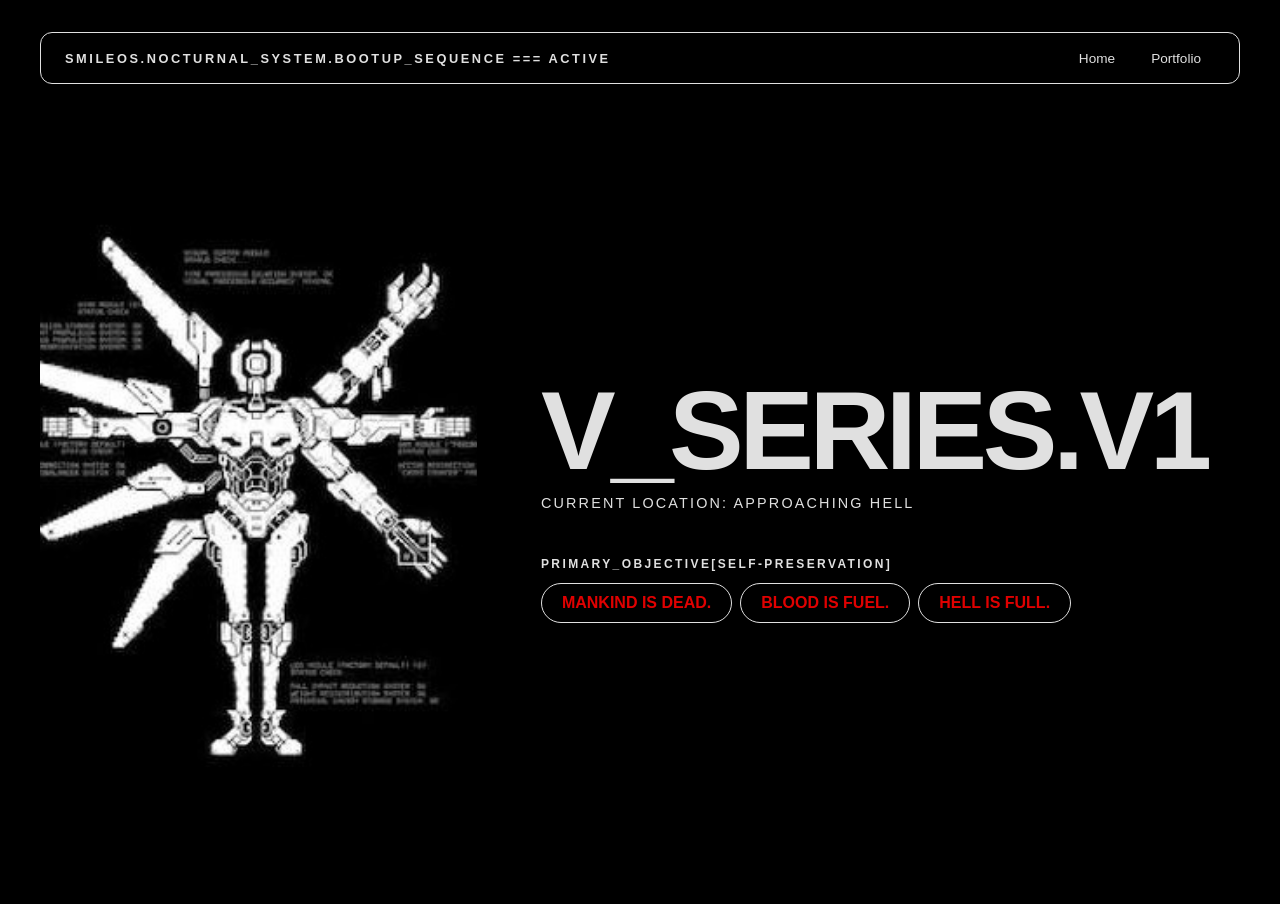
<file: index.html>
<!DOCTYPE html>
<html>

<head>
  <title>PRIMARY_SYSTEM[ONLINE]</title>
  <link rel="stylesheet" href="style.css">
</head>

<body>
  <div id="all-contents">
    <nav>
      <h1>SMILEOS.NOCTURNAL_SYSTEM.BOOTUP_SEQUENCE === ACTIVE</h1>
      <ul id="nav-ul">
        <li class="nav-li"><a href="index.html">Home</a></li>
        <li class="nav-li"><a href="portfolio.html">Portfolio</a></li>
      </ul>
    </nav>
    <main>
      <div class="sidebar">
        <img class="sidebar-img"
          src="V1.jpg"
          alt="My image">
      </div>
      <div class="content">
        <h2>V_SERIES.V1</h2>
        <p>CURRENT LOCATION: APPROACHING HELL</p>
        <div id="interests">
          <h3>PRIMARY_OBJECTIVE[SELF-PRESERVATION]</h3>
          <ul>
            <li>MANKIND IS DEAD.</li>
            <li>BLOOD IS FUEL.</li>
            <li>HELL IS FULL.</li>
          </ul>
        </div>
      </div>
    </main>
  </div>
</body>

</html>
</file>
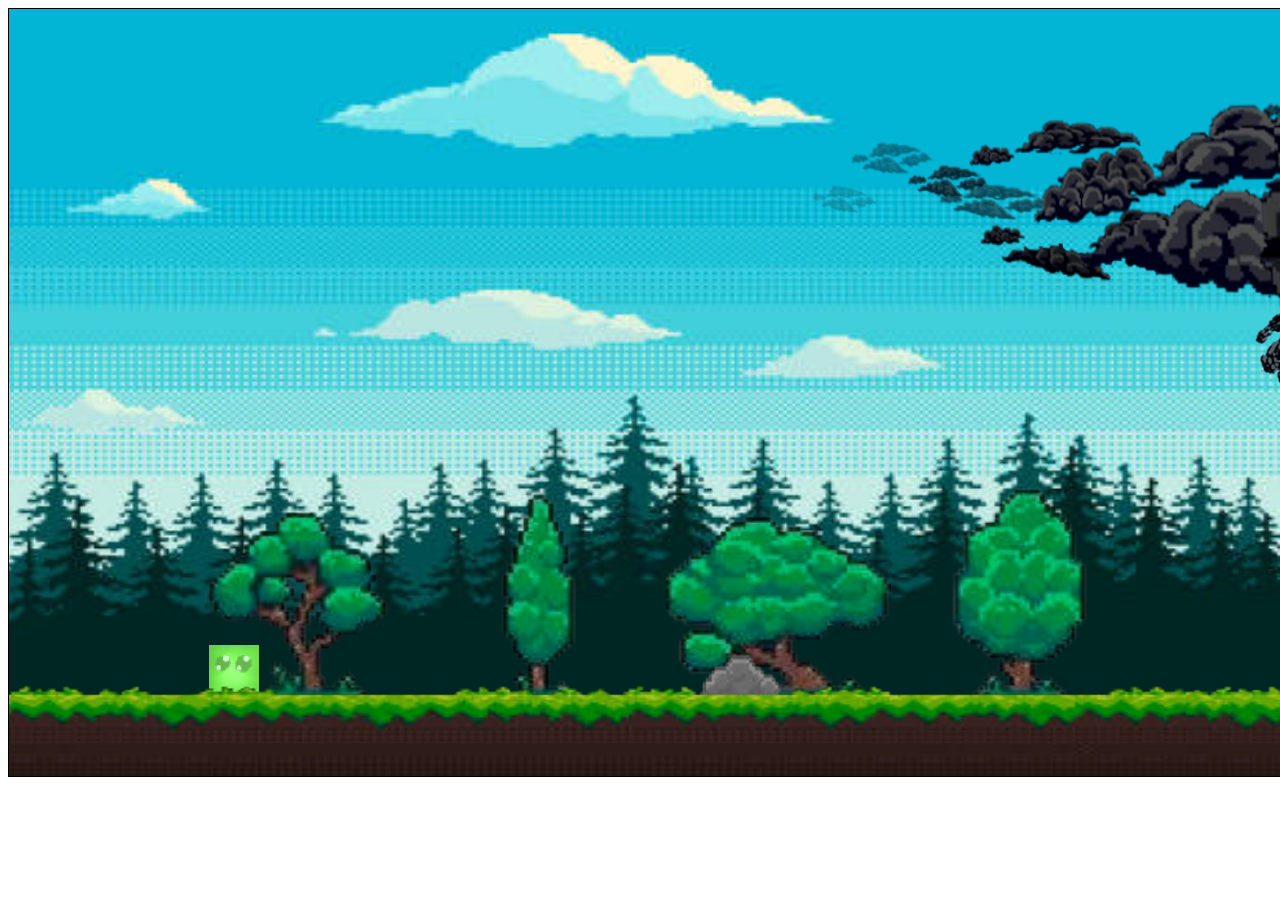
<file: fsd-projects/run/index.html>
<!DOCTYPE html>
<html lang="en">

<head>
  <meta charset="UTF-8">
  <meta name="viewport" content="width=device-width, initial-scale=1.0">
  <title>Document</title>
</head>

<body>
  <img id="Background" hidden src="Background.png">
  <img id="Tree1" hidden src="Tree1.png">
  <img id="Tree2" hidden src="Tree2.png">
  <img id="Tree3" hidden src="Tree3.png">
  <img id="Tree4" hidden src="Tree4.png">
  <img id="Tree5" hidden src="Tree5.png">
  <img id="Tree6" hidden src="Tree6.png">
  <img id="Tree7" hidden src="Tree7.png">
  <img id="Retro" hidden src="Retro.png">
  <img id="Stone1" hidden src="Stone1.png">
  <img id="Stone2" hidden src="Stone2.png">
  <img id="Stone3" hidden src="Stone3.png">
  <img id="Stone4" hidden src="Stone4.png">
  <img id="Stone5" hidden src="Stone5.png">
  <img id="Stone6" hidden src="Stone6.png">
  <img id="Foreground" hidden src="Foreground.png">
  <img id="Body" hidden src="Body.png">
  <img id="HandLeft" hidden src="Hand left.png">
  <img id="HandRight" hidden src="Hand right.png">
  <img id="Trail3" hidden src="Trail 3.png">
  <img id="Trail2" hidden src="Trail 2.png">
  <img id="Trail1" hidden src="Trail 1.png">
  <img id="Death" hidden src="game over.png">
  <canvas id="myCanvas" width="1695" height="767" style="border:1px solid #000000;"></canvas>
</body>

</html>
<script>
  window.onload = function () {
    const canvas = document.getElementById("myCanvas");
    const ctx = canvas.getContext("2d");
    const Background = document.getElementById("Background");
    const Tree1 = document.getElementById("Tree1");
    const Tree2 = document.getElementById("Tree2");
    const Tree3 = document.getElementById("Tree3");
    const Tree4 = document.getElementById("Tree4");
    const Tree5 = document.getElementById("Tree5");
    const Tree6 = document.getElementById("Tree6");
    const Tree7 = document.getElementById("Tree7");
    const Retro = document.getElementById("Retro");
    const Foreground = document.getElementById("Foreground");
    const Body = document.getElementById("Body");
    const HandLeft = document.getElementById("HandLeft");
    const HandRight = document.getElementById("HandRight");
    const Trail3 = document.getElementById("Trail3");
    const Trail2 = document.getElementById("Trail2");
    const Trail1 = document.getElementById("Trail1");
    const Dead = document.getElementById("Death");
    let Threat = [document.getElementById("Stone1"), document.getElementById("Stone2"), document.getElementById("Stone3"), document.getElementById("Stone4"), document.getElementById("Stone5"), document.getElementById("Stone6")]
    let WhichStone = Math.floor(Math.random() * Threat.length)
    let WhichStone2 = Math.floor(Math.random() * Threat.length)
    let TreeX1 = 1642
    let TreeX2 = 1400
    let TreeX3 = 1158
    let TreeX4 = 916
    let TreeX5 = 674
    let TreeX6 = 432
    let TreeX7 = 190
    let ThreatX = 1695
    let ThreatX2 = 700
    let ForegroundX1 = 0
    let ForegroundX2 = 1695
    let BackgroundX1 = 0
    let BackgroundX2 = 1695
    let RetroY = 635.5
    let RetroVelocity = 0
    let Living = true
    let Change = 0
    let Difficulty = 0.001
    let BackgroundVelocity = -0.1
    let TreeVelocity = -0.5
    let GroundVelocity = -2
    let Opacity = 0.000005
    document.addEventListener("keydown", jump)

    setInterval(run, 10)

    function jump() {
      if (RetroY >= 635.5) {
        RetroVelocity = -2.75
      }
    }
    function run() {
      ctx.clearRect(0, 0, 1695, 767)
      BackgroundVelocity = BackgroundVelocity - Difficulty
      BackgroundX1 = BackgroundX1 + BackgroundVelocity
      BackgroundX2 = BackgroundX2 + BackgroundVelocity
      ctx.drawImage(Background, BackgroundX1, 0, 1696, 767);
      ctx.drawImage(Background, BackgroundX2, 0, 1696, 767);
      TreeVelocity = TreeVelocity - Difficulty
      TreeX1 = TreeX1 + TreeVelocity
      TreeX2 = TreeX2 + TreeVelocity
      TreeX3 = TreeX3 + TreeVelocity
      TreeX4 = TreeX4 + TreeVelocity
      TreeX5 = TreeX5 + TreeVelocity
      TreeX6 = TreeX6 + TreeVelocity
      TreeX7 = TreeX7 + TreeVelocity
      ctx.drawImage(Tree1, TreeX1, 465, 225, 225);
      ctx.drawImage(Tree2, TreeX2, 465, 225, 225);
      ctx.drawImage(Tree4, TreeX4, 465, 225, 225);
      ctx.drawImage(Tree5, TreeX5, 465, 225, 225);
      ctx.drawImage(Tree6, TreeX6, 465, 225, 225);
      ctx.drawImage(Tree7, TreeX7, 465, 225, 225);
      RetroVelocity = RetroVelocity + 0.05
      RetroY = RetroY + RetroVelocity
      if (Living === true) {
        ctx.drawImage(Retro, 200, RetroY, 50, 50);
      }
      GroundVelocity = GroundVelocity - Difficulty
      ThreatX = ThreatX + GroundVelocity
      ThreatX2 = ThreatX2 + GroundVelocity
      ctx.drawImage(Threat[WhichStone], ThreatX, 575, 200, 200);
      ctx.drawImage(Threat[WhichStone2], ThreatX2, 575, 200, 200);
      ForegroundX1 = ForegroundX1 + GroundVelocity
      ForegroundX2 = ForegroundX2 + GroundVelocity
      ctx.drawImage(Foreground, ForegroundX1, 235, 1696, 550);
      ctx.drawImage(Foreground, ForegroundX2, 235, 1696, 550);
      Change = Change + 0.05
      ctx.drawImage(Trail3, 600, -115 + Math.sin(Change - 3) * 10, 650, 650);
      ctx.drawImage(Trail2, 650, -125 + Math.sin(Change - 2) * 10, 650, 750);
      ctx.drawImage(Trail1, 900, -125 + Math.sin(Change - 1) * 10, 650, 650);
      ctx.drawImage(Body, 1100, -100 + Math.sin(Change) * 10, 650, 650);
      ctx.drawImage(HandRight, 1050 + Math.cos(Change) * 3, 75 + Math.sin(1.5 * Change) * 3, 500, 500);
      ctx.drawImage(HandLeft, 1225 + Math.cos(Change) * 3, 125 + Math.sin(1.5 * Change) * 3, 500, 500);
      if (Living === false) {
        Opacity = Opacity * 1.025
        ctx.globalAlpha = Opacity
        ctx.drawImage(Dead, 0, 0, 1695, 767);
        ctx.globalAlpha = 1
      }
      if (ForegroundX1 <= -1695) {
        ForegroundX1 = 1695
      }
      if (ForegroundX2 <= -1695) {
        ForegroundX2 = 1695
      }
      if (BackgroundX1 <= -1695) {
        BackgroundX1 = 1695
      }
      if (BackgroundX2 <= -1695) {
        BackgroundX2 = 1695
      }
      if (ThreatX <= -250) {
        ThreatX = 1695
        WhichStone = Math.floor(Math.random() * Threat.length)
      }
      if (ThreatX2 <= -250) {
        ThreatX2 = 1695
        WhichStone2 = Math.floor(Math.random() * Threat.length)
      }
      if (TreeX1 <= -250) {
        TreeX1 = 1695
      }
      if (TreeX2 <= -250) {
        TreeX2 = 1695
      }
      if (TreeX3 <= -250) {
        TreeX3 = 1695
      }
      if (TreeX4 <= -250) {
        TreeX4 = 1695
      }
      if (TreeX5 <= -250) {
        TreeX5 = 1695
      }
      if (TreeX6 <= -250) {
        TreeX6 = 1695
      }
      if (TreeX7 <= -250) {
        TreeX7 = 1695
      }
      if (RetroY >= 635.5) {
        RetroVelocity = 0
        RetroY = 635.5
      }
      if (RetroY >= 600) {
        if (ThreatX <= 175) {
          if (ThreatX >= 125) {
            Living = false
          }
        }
      }
      if (RetroY >= 600) {
        if (ThreatX2 <= 175) {
          if (ThreatX2 >= 125) {
            Living = false
          }
        }
      }
    }
  }
</script>
</file>
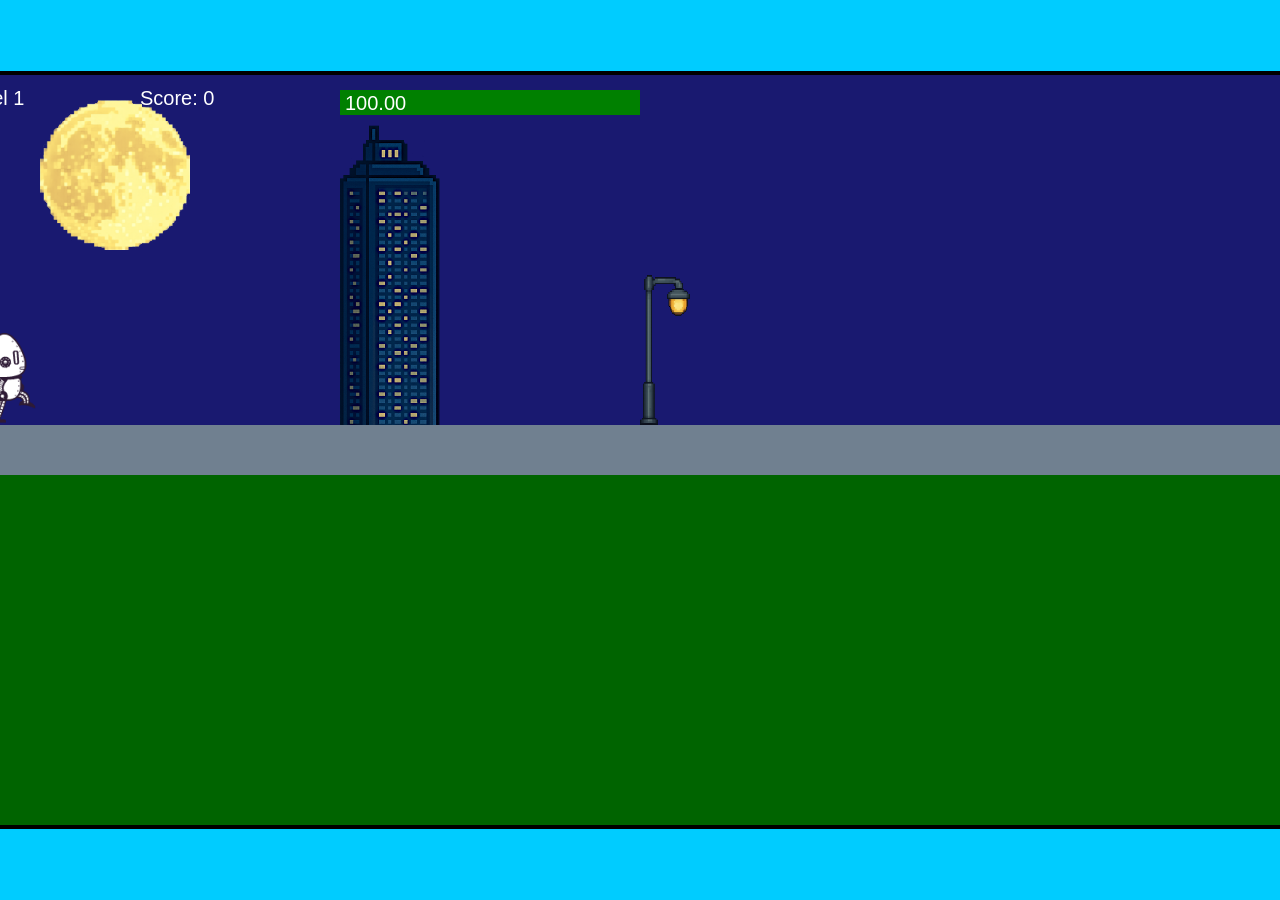
<file: fsd-projects/runtime/index.html>
<!DOCTYPE html>
<html lang="en">
  <head>
    <meta charset="UTF-8" />
    <meta name="viewport" content="width=device-width, initial-scale=1.0" />
    <title>Runtime Neo</title>
    <link rel="stylesheet" href="runtime.css" />
    <script src="https://code.jquery.com/jquery-3.1.0.js"></script>
    <script src="setup.js"></script>
    <script src="levels.js"></script>
    <script src="scenery.js"></script>
    <script src="student.js"></script>
    <script src="main.js"></script>
  </head>
  <body id="body">
    <canvas id="gameCanvas" width="1400" height="750"></canvas>
    <img id="player" src="images/halle.png" />
    <img id="projectile" src="images/projectile.png" />
    <img id="basicPlatform" src="images/interactable/basicPlatform.png" />
    <img id="spikes" src="images/interactable/spikes.png" />
    <img id="bug" src="images/interactable/bug.png" />
    <img id="healthUp" src="images/interactable/healthUp.png" />
    <img id="flag" src="images/interactable/flag.png" />
    <img id="moon" src="images/backgrounds/moon.png" />
    <img id="building" src="images/backgrounds/building.png" />
    <img id="lamp" src="images/backgrounds/lamp.png" />
  </body>
</html>
</file>
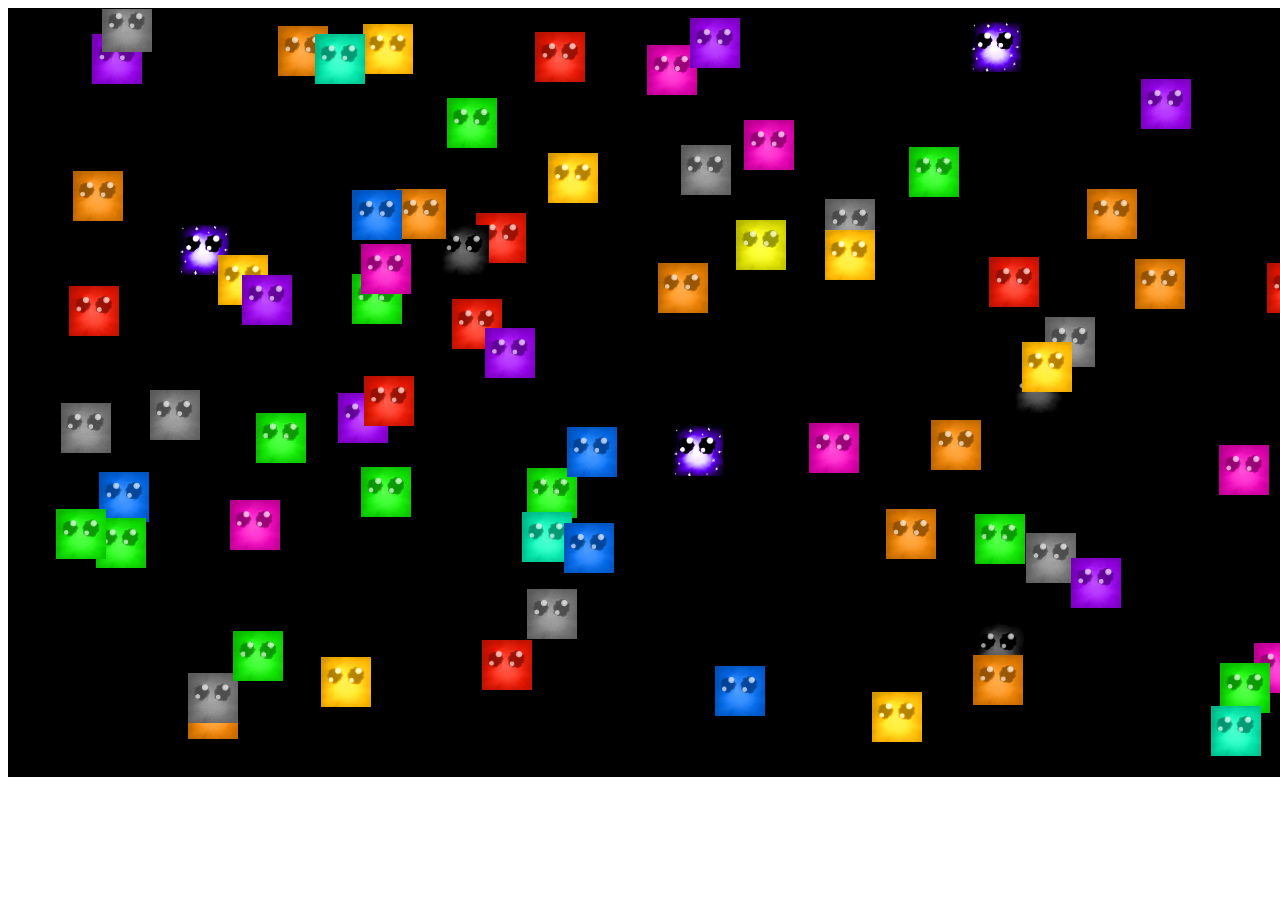
<file: fsd-projects/screensaver/index.html>
<!DOCTYPE html>
<html lang="en">

<head>
  <meta charset="UTF-8">
  <meta name="viewport" content="width=device-width, initial-scale=1.0">
  <title>Screensaver</title>
  <style>
    canvas {
      background-color: black;
    }

  </style>
</head>

<body>
  <img id="red" hidden src="red.png">
  <img id="orange" hidden src="orange.png">
  <img id="yellow" hidden src="yellow.png">
  <img id="green" hidden src="green.png">
  <img id="cyan" hidden src="cyan.png">
  <img id="blue" hidden src="blue.png">
  <img id="purple" hidden src="purple.png">
  <img id="pink" hidden src="pink.png">
  <img id="gold" hidden src="golden.png">
  <img id="void" hidden src="void.png">
  <img id="retro" hidden src="retro.png">
  <img id="memory" hidden src="memory.png">
  <img id="space" hidden src="space.png">
  <img id="background" hidden src="black.png">
  <canvas id="canvasTime" width="1695" height="767" style="border:1px solid #000000;"></canvas>
</body>

</html>
<script>
  window.onload = function () {

    var c = document.getElementById("canvasTime");
    var ctx = c.getContext("2d");


    var xPosition = []
    var yPosition = []
    var xDirection = []
    var yDirection = []
    var listOfImages = [document.getElementById("red"), document.getElementById("orange"), document.getElementById("yellow"), document.getElementById("green"), document.getElementById("cyan"), document.getElementById("blue"), document.getElementById("purple"), document.getElementById("pink"), document.getElementById("gold"), document.getElementById("void"), document.getElementById("retro"), document.getElementById("memory"), document.getElementById("space")]
    setInterval(update, 15)
    var boxesImage = []

    for (let i = 0; i < 100; i++) {
      xPosition[i] = Math.random() * 1645
      yPosition[i] = Math.random() * 717
      xDirection[i] = Math.random() * 16 - 8
      yDirection[i] = Math.random() * 16 - 8
      boxesImage[i] = listOfImages[Math.floor(Math.random() * 13)]
    }


    function update() {
      ctx.clearRect(0, 0, 2147483647, 2147483647)
      for (let i = 0; i < xPosition.length; i++) {
        ctx.drawImage(boxesImage[i], xPosition[i], yPosition[i], 50, 50)
        xPosition[i] = xPosition[i] + xDirection[i]
        yPosition[i] = yPosition[i] + yDirection[i]
        if (xPosition[i] >= 1645) {
          xDirection[i] = -xDirection[i]
        }
        if (xPosition[i] <= 0) {
          xDirection[i] = -xDirection[i]
        }
        if (yPosition[i] >= 717) {
          yDirection[i] = -yDirection[i]
        }

        if (yPosition[i] <= 0) {
          yDirection[i] = -yDirection[i]
        }
      }

    }
  }
</script>
</file>
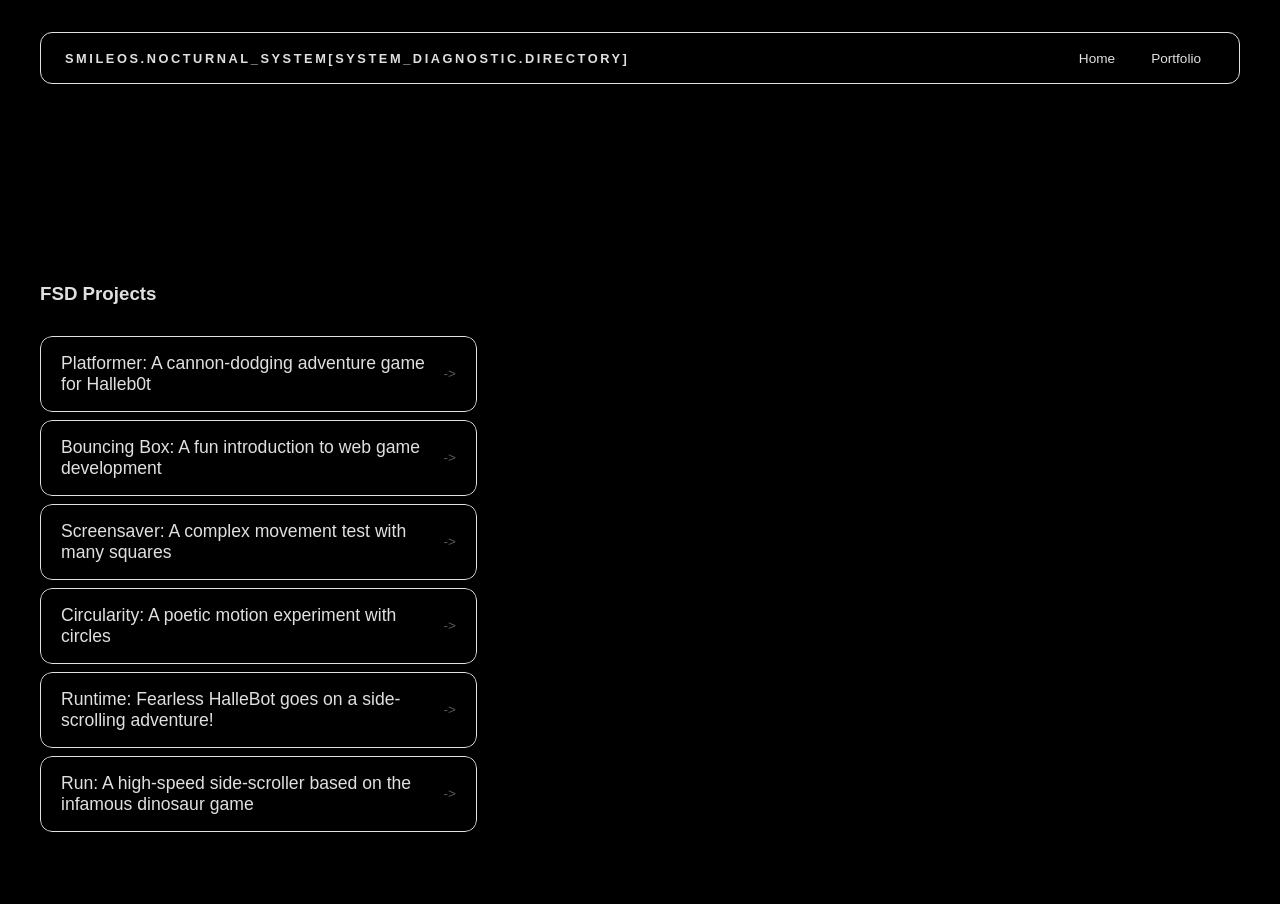
<file: portfolio.html>
<!DOCTYPE html>
<html>

<head>
  <title>DIRECTORY[ONLINE]</title>
  <link rel="stylesheet" href="style.css">
</head>

<body>
  <div id="all-contents">
    <nav>
      <h1>SMILEOS.NOCTURNAL_SYSTEM[SYSTEM_DIAGNOSTIC.DIRECTORY]</h1>
      <ul id="nav-ul">
        <li class="nav-li">
          <a href="index.html">Home</a>
        </li>
        <li class="nav-li">
          <a href="portfolio.html">Portfolio</a>
        </li>
      </ul>
    </nav>

    <main>
      <div class="content">
        <h1>Portfolio</h1>
        <h3>FSD Projects</h3>
        <ul id="portfolio">
          <li>
            <a href="fsd-projects/platformer/">Platformer: A cannon-dodging adventure game for Halleb0t</a>
          </li>
          <li>
            <a href="fsd-projects/bouncing-box/">Bouncing Box: A fun introduction to web game development</a>
          </li>
          <li>
            <a href="fsd-projects/screensaver/">Screensaver: A complex movement test with many squares</a>
          </li>
          <li>
            <a href="fsd-projects/circularity/">Circularity: A poetic motion experiment with circles</a>
          </li>
          <li>
            <a href="fsd-projects/runtime/">Runtime: Fearless HalleBot goes on a side-scrolling adventure!</a>
          </li>
          <li>
            <a href="fsd-projects/run/">Run: A high-speed side-scroller based on the infamous dinosaur game</a>
          </li>
        </ul>

        <!-- ASD Projects will go here -->

      </div>
    </main>
  </div>
</body>

</html>
</file>
<file: style.css>
* {
  box-sizing: border-box;
}
body {
  margin: 0;
  background: #000;
  color: #e0e0e0;
  font-family: "Helvetica Neue", Arial, sans-serif;
}
#all-contents {
  max-width: 1500px;
  min-height: 100vh;
  margin: 0 auto;
  padding: 32px 40px;
}
main {
    display: grid;
    grid-template-columns: minmax(220px, 1fr) minmax(420px, 1.6fr);
    align-items: center;
    min-height: calc(100vh - 160px);
    gap: clamp(32px, 5vw, 80px);
}
.sidebar {
    width: 100%;
}
.content {
    display: flex;
    flex-direction: column;
    align-items: flex-start;
    gap: 12px;
}
h2 {
    margin: 0;
    font-size: clamp(4rem, 10vw, 7rem);
    line-height: 0.9;
    font-weight: 900;
    letter-spacing: -0.04em;
    text-transform: uppercase;
    color: #e0e0e0;
}
.content > p {
    margin: 0;
    color: #e0e0e0;
    font-size: 0.9rem;
    text-transform: uppercase;
    letter-spacing: 0.15em;
    line-height: 1.4;
}
#interests {
    margin-top: 32px;
    width: 100%;
}
#interests h3 {
    margin: 0 0 12px;
    font-size: 0.75rem;
    font-weight: 700;
    text-transform: uppercase;
    letter-spacing: 0.2em;
    color: #e0e0e0;
}
#interests ul {
    list-style: none;
    margin: 0;
    padding: 0;
    display: flex;
    flex-wrap: wrap;
    gap: 8px;
}
#interests li {
    color: #ff0000e0;
    font-size: 1rem;
    font-weight: 600;
    padding: 10px 20px;
    background: #000;
    border: 1px solid #e0e0e0;
    border-radius: 100px;
    transition: background 0.25s ease, color 0.25s ease, transform 0.25s ease;
    cursor: default;
}
#interests li:hover {
    background: #000;
    color: #e0e0e0;
    border-color: #e0e0e0;
    transform: translateY(-2px);
}
.sidebar-img {
    width: 100%;
    max-width: 760px;
    aspect-ratio: 3 / 4;
    object-fit: cover;
    display: block;
    border-radius: 16px;
    filter: grayscale(100%);
    box-shadow: 0 8px 30px rgba(0, 0, 0, 0.12);
    transition: filter 0.4s ease, transform 0.4s ease, box-shadow 0.4s ease;
}
.sidebar-img:hover {
    filter: grayscale(0%);
    transform: translateY(-4px);
    box-shadow: 0 16px 40px rgba(0, 0, 0, 0.18);
}
nav {
    display: flex;
    justify-content: space-between;
    align-items: center;
    margin-bottom: 48px;
    padding: 16px 24px;
    background: #000;
    border: 1px solid #e0e0e0;
    border-radius: 12px;
}
nav h1 {
    margin: 0;
    font-size: 0.8rem;
    font-weight: 700;
    text-transform: uppercase;
    letter-spacing: 0.2em;
    color: #e0e0e0;
}
#nav-ul {
    list-style: none;
    display: flex;
    gap: 8px;
    margin: 0;
    padding: 0;
}
.nav-li a {
    color: #e0e0e0;
    text-decoration: none;
    font-size: 0.85rem;
    font-weight: 500;
    padding: 6px 14px;
    border-radius: 8px;
    transition: background 0.25s ease, color 0.25s ease;
}
.nav-li a:hover {
    background: #000;
    color: #e0e0e0;
}

/* Portfolio styles */
.content h1 {
  color: black;
}
#portfolio {
  list-style: none;
  margin: 0;
  padding: 0;
  width: 100%;
  display: flex;
  flex-direction: column;
  gap: 8px;
}
#portfolio li {
  border-radius: 12px;
  overflow: hidden;
}
#portfolio a {
  display: flex;
  justify-content: space-between;
  align-items: center;
  text-decoration: none;
  color: #e0e0e0;
  padding: 16px 20px;
  font-size: 1.1rem;
  font-weight: 500;
  background: #000;
  border: 1px solid #e0e0e0;
  border-radius: 12px;
  transition: background 0.25s ease, color 0.25s ease, transform 0.25s ease;
}
#portfolio a:hover {
  background: #000;
  color: #e0e0e0;
  transform: translateX(4px);
}
#portfolio a::after {
  content: "->";
  font-size: 0.85rem;
  opacity: 0.4;
  transition: opacity 0.25s ease;
  white-space: nowrap;
}
#portfolio a:hover::after {
  opacity: 1;
}
</file>
<file: fsd-projects/runtime/runtime.css>
/* runtime.css */
/* Styles for Runtime Neo auto-runner game */

img {
  display: none;
}

#gameCanvas {
  position: absolute;
  border: 4px solid #000;
  top: 50%;
  left: 50%;
  transform: translate(-50%, -50%);
}

body {
  margin: 0;
  background-color: #00ccff;
  font-family: Arial, sans-serif;
  text-align: center;
  overflow: hidden;
}
</file>
